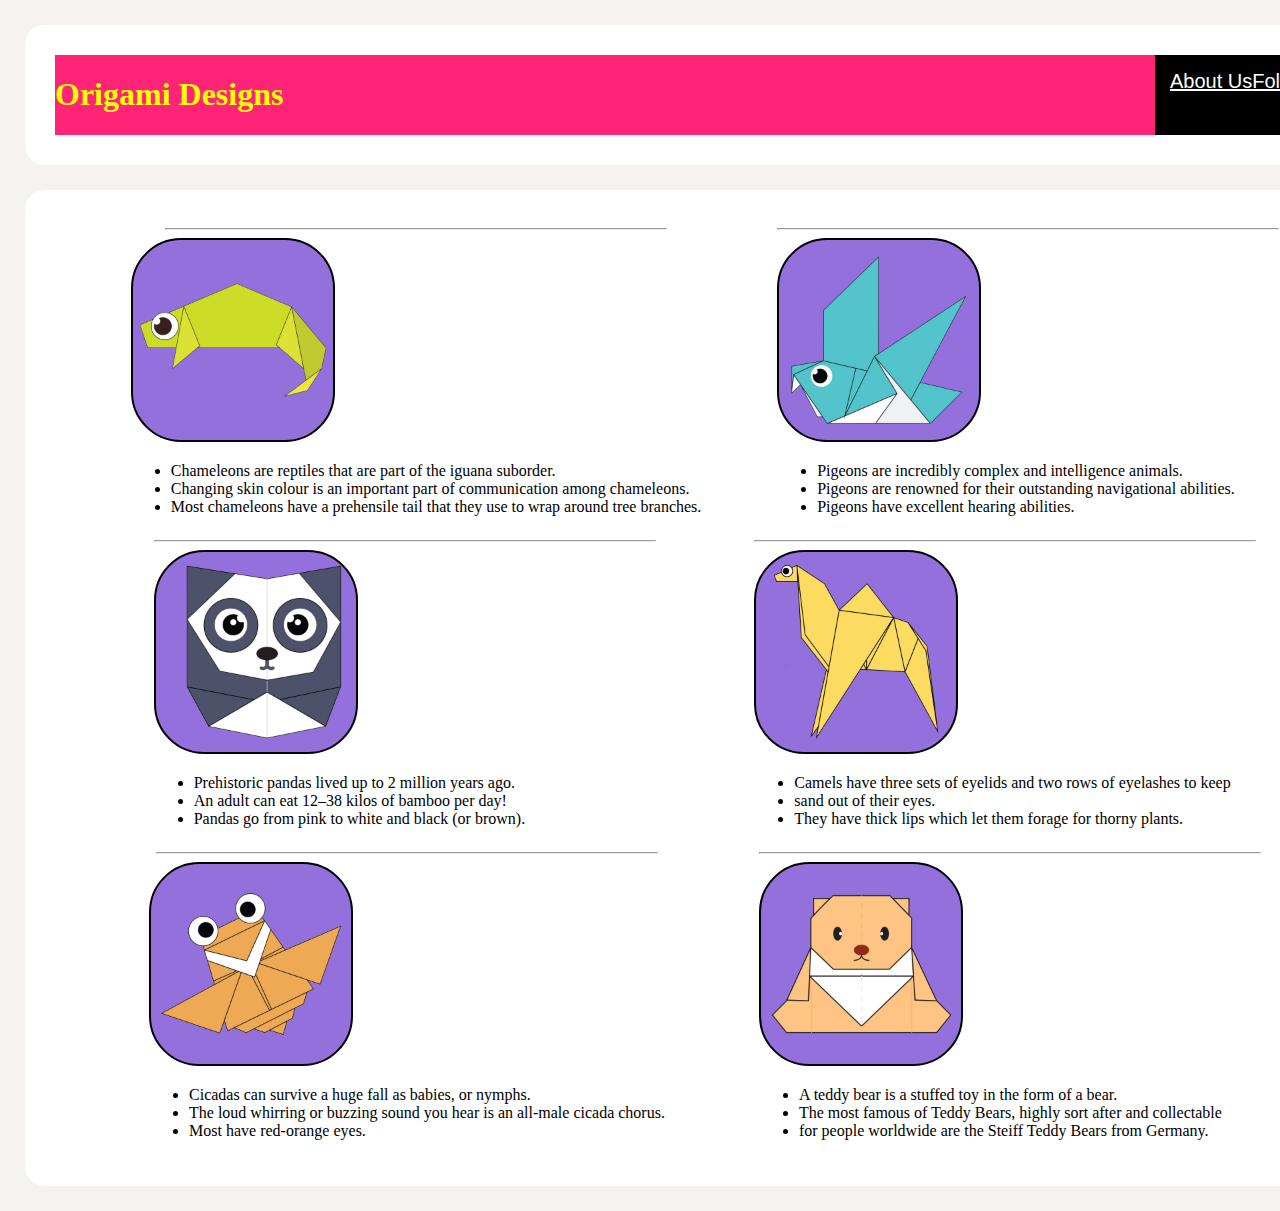
<file: index.html>
<!DOCTYPE html>

<html>
    <head>

        <title> Origami Designs </title>
        <link rel = "stylesheet" type = "text/css" href = "style.css"/>
        
        
    </head>

    <body>

        <div class = "origami" >

        <div class = "header" >
            <h1> Origami Designs </h1>

        <div class = "menu" >
            <a href ="about.html"> About Us </a>
            <a href  ="followus.html"> Follow Us </a>
        </div>
        </div>
        </div>

        <div class = "grid" >

            <div class = "item" >
 
                <hr width =500px >
                <a herf = "http://origami.me/chameleon/">
                 <img src = "chameleon.png" width="200px" height="200px"></a>
                <p><i> Interesting Facts About Chameleon </i></p>
                <ul>
                    <li> Chameleons are reptiles that are part of the iguana suborder. </li>
                    <li> Changing skin colour is an important part of communication among chameleons. </li>
                    <li> Most chameleons have a prehensile tail that they use to wrap around tree branches. </li>
                 </ul>

                </div>
            
            <div class = "item" >
                <hr width =500px >
                <a herf = "http://origami.me/pigeon/">
                <img src = "pigeon.png" width="200px" height="200px"></a>
                <p><i> Interesting Facts About Pigeon </i></p>
                <ul>
                    <li> Pigeons are incredibly complex and intelligence animals. </li>
                    <li> Pigeons are renowned for their outstanding navigational abilities. </li>
                    <li> Pigeons have excellent hearing abilities. </li>
                </ul>

            </div>

            <div class = "item" >
                <hr width =500px >
                <a herf = "http://origami.me/panda/">
                <img src = "panda.png" width="200px" height="200px"></a>
                <p><i> Interesting Facts About Panda </i></p>
                <ul>
                    <li> Prehistoric pandas lived up to 2 million years ago. </li>
                    <li> An adult can eat 12–38 kilos of bamboo per day!</li>
                    <li> Pandas go from pink to white and black (or brown). </li>
                </ul>

            </div>

            <div class = "item" >
                <hr width =500px >
                <a herf = "http://origami.me/camel/">
                <img src = "camel.png" width="200px" height="200px"></a>
                <p><i> Interesting Facts About Camel </i></p>
                <ul>
                    <li> Camels have three sets of eyelids and two rows of eyelashes to keep </li>
                    <li> sand out of their eyes. </li>
                    <li> They have thick lips which let them forage for thorny plants.</li>
                </ul>

            </div>

            <div class = "item" >
                <hr width =500px >
                <a herf = "http://origami.me/flying-cicada/">
                <img src = "cicada.png" width="200px" height="200px"></a>
                <p><i> Interesting Facts About Cicada </i></p>
                <ul>
                    <li>Cicadas can survive a huge fall as babies, or nymphs.</li>
                    <li>The loud whirring or buzzing sound you hear is an all-male cicada chorus.</li>
                    <li>Most have red-orange eyes.</li>

                </ul>

            </div>

            <div class = "item" >
                <hr width =500px >
                <a herf = "http://origami.me/teddy-bear/">
                <img src = "bear.png" width="200px" height="200px"></a>
                <p><i> Interesting Facts About Bear </i></p>
                <ul>
                    <li>A teddy bear is a stuffed toy in the form of a bear.</li>
                    <li>The most famous of Teddy Bears, highly sort after and collectable </li>
                    <li> for people worldwide are the Steiff Teddy Bears from Germany.</li>
                </ul>

            </div>

    </body>

</html>
</file>
<file: style.css>
h1 {
    color:rgb(251, 255, 0);
}

.header{
    background-color :rgb(255, 36, 120);
    display : flex;
    justify-content: space-between;
}


.menu {
    display: flex;
    justify-content: space-between;
    background-color: #000000;
    padding: 15px;
    font-size: 20px;
    font-family: sans-serif;
    font-weight: 400;
    color: #ffffff;
}


.grid {
    display: flex;
    flex-wrap: wrap;
    justify-content: space-evenly;
}

img  {
    border :2px  solid black;
    border-radius: 50px;
    background-color:mediumpurple;
}

body {
    margin: 0px;
    background-color: #f7f2f2;
}

.origami {
    border-radius: 20px;
    background-color: #ffffff;
    padding: 30px;
    margin: 25px;
    width: 1300px;
    font-family: fantasy;
}

.grid {
    border-radius: 20px;
    background-color: #ffffff;
    padding: 30px;
    margin: 25px;
    width: 1300px;
    font-family: fantasy;
}

a:link {
    color: white;
}

a:visited {
    color : white;
}

.item {
    position: relative;
}

.item p {
    position: absolute;
    top : 50%;
    left: 60%;
    transform: translate(-50%, -50%);
    opacity: 0;

}

.item:hover p {
    opacity: 2;
}

.item:hover img {
    opacity: 0.44;
}
</file>
